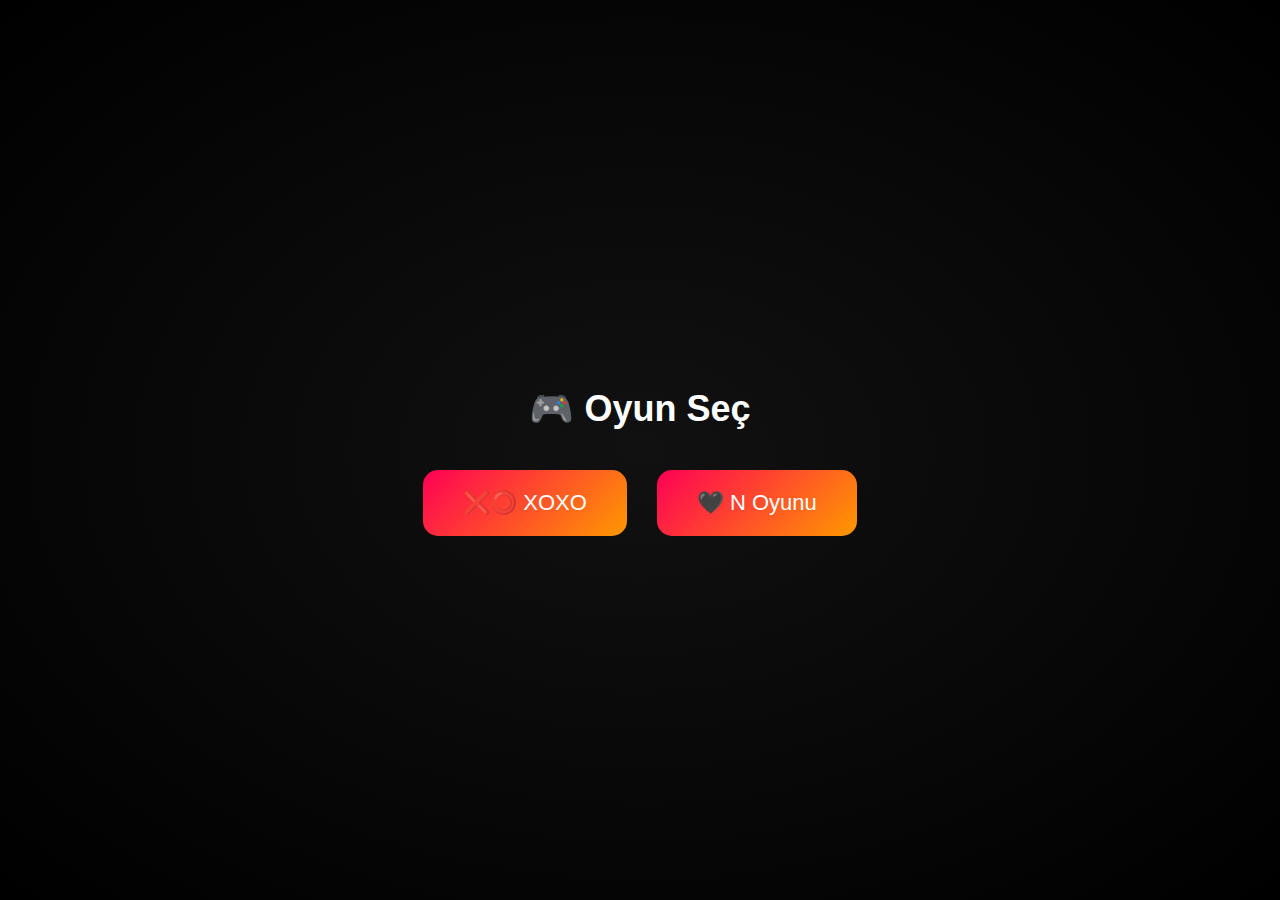
<file: index.html>
<!DOCTYPE html>
<html lang="az">
<head>
  <meta charset="UTF-8">
  <title>Oyun Seç</title>
  <style>
    body {
      margin: 0;
      height: 100vh;
      background: radial-gradient(#111, #000);
      color: white;
      font-family: Arial, sans-serif;
      display: flex;
      flex-direction: column;
      justify-content: center;
      align-items: center;
    }

    h1 {
      margin-bottom: 40px;
      font-size: 36px;
    }

    .menu {
      display: flex;
      gap: 30px;
    }

    .menu button {
      padding: 20px 40px;
      font-size: 22px;
      border: none;
      border-radius: 15px;
      cursor: pointer;
      background: linear-gradient(135deg, #ff0055, #ff9900);
      color: white;
      transition: 0.3s;
    }

    .menu button:hover {
      transform: scale(1.1);
    }
  </style>
</head>
<body>

<h1>🎮 Oyun Seç</h1>

<div class="menu">
  <button onclick="go('game.html')">❌⭕ XOXO</button>
  <button onclick="go('nlove.html')">🖤 N Oyunu</button>
</div>

<script>
  function go(page) {
    window.location.href = page;
  }
</script>

</body>
</html>
</file>
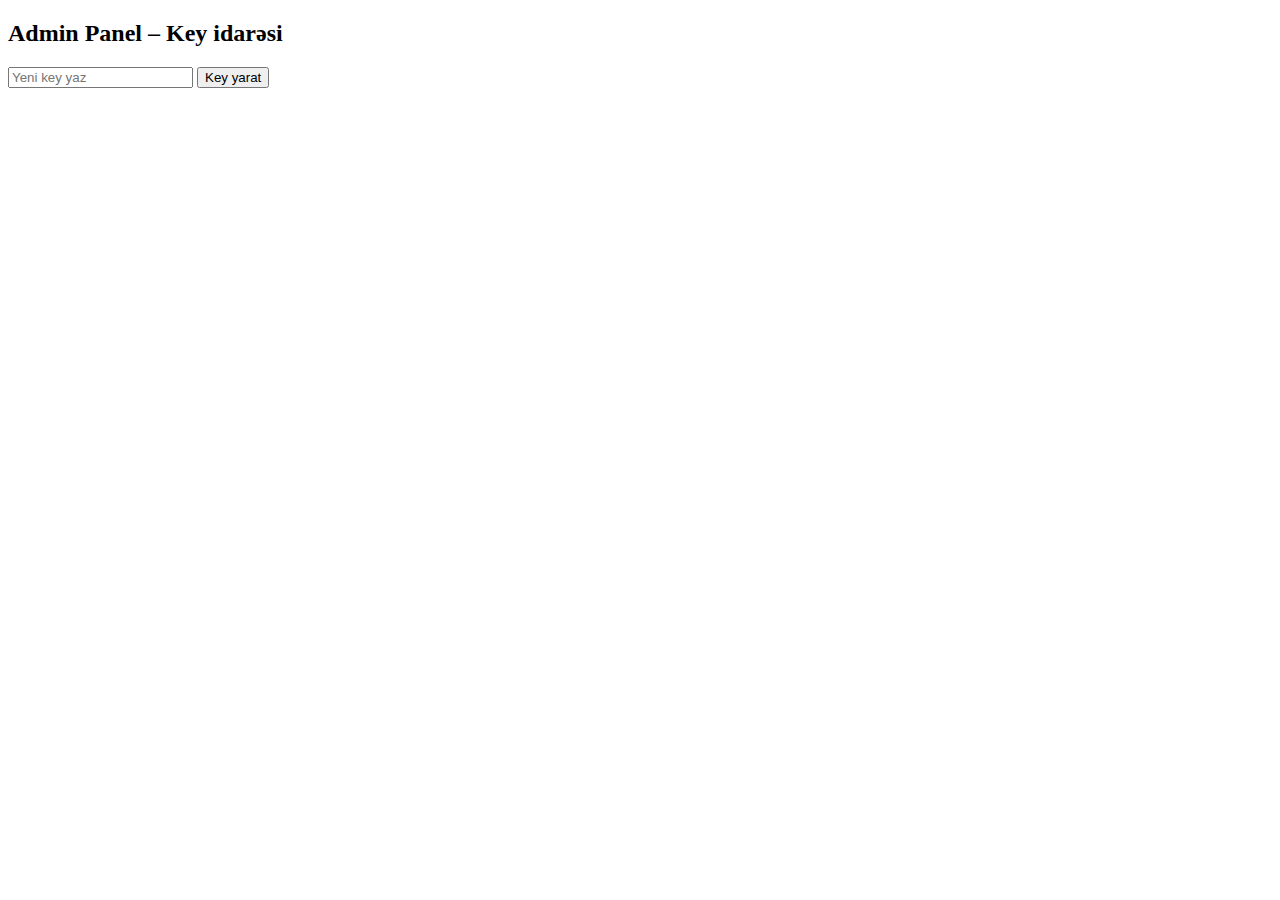
<file: admin.html>
<!DOCTYPE html>
<html lang="az">
<head>
  <meta charset="UTF-8">
  <title>Admin Panel</title>
</head>
<body>

<h2>Admin Panel – Key idarəsi</h2>

<input type="text" id="newKey" placeholder="Yeni key yaz">
<button onclick="addKey()">Key yarat</button>

<ul id="keyList"></ul>

<script src="app.js"></script>
</body>
</html>
</file>
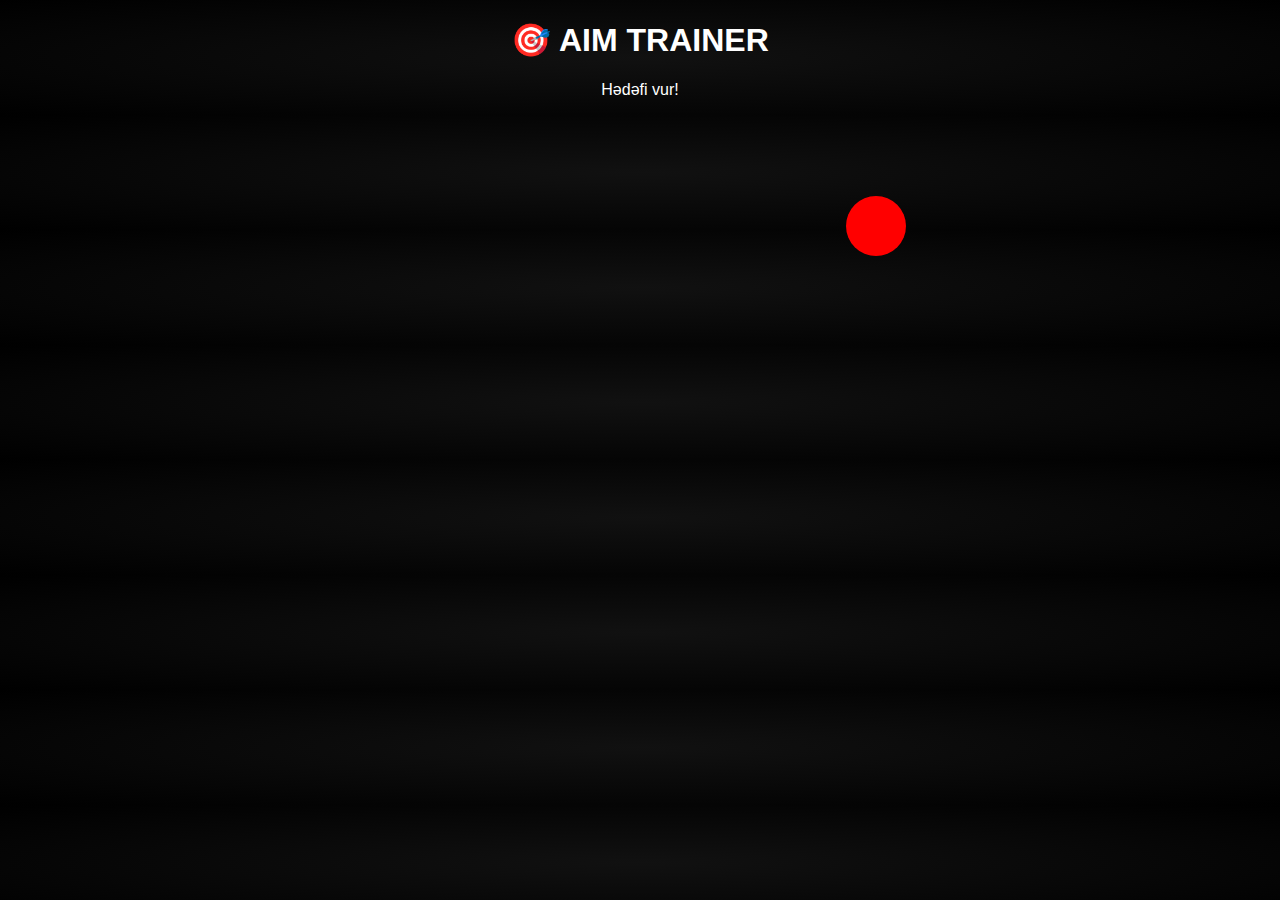
<file: aim.html>
<!DOCTYPE html>
<html>
<head>
  <title>Aim Trainer</title>
  <link rel="stylesheet" href="style.css">
</head>
<body>

<h1>🎯 AIM TRAINER</h1>
<p>Hədəfi vur!</p>

<div id="target"></div>

<script src="aim.js"></script>
</body>
</html>
</file>
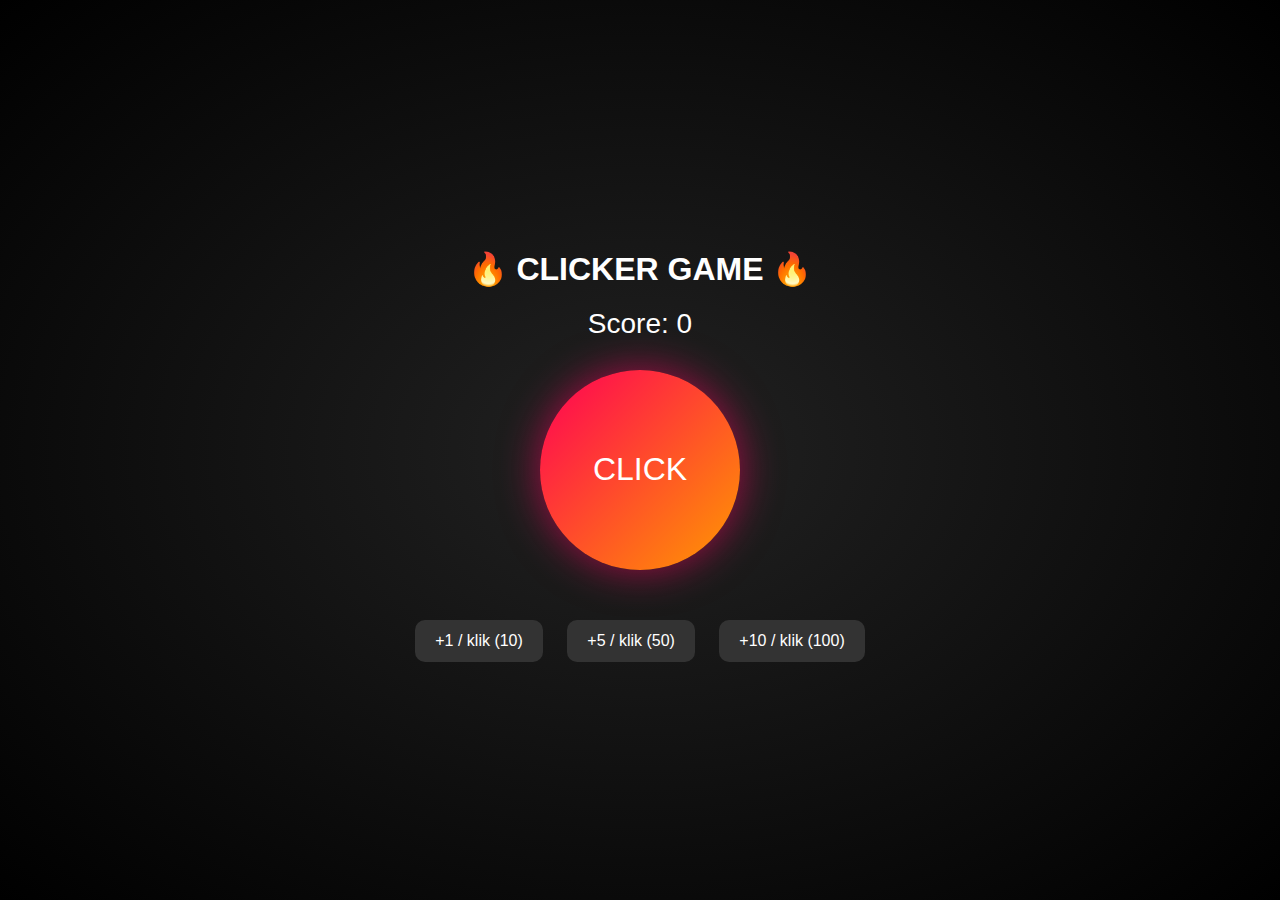
<file: clicker.html>
<!DOCTYPE html>
<html lang="az">
<head>
  <meta charset="UTF-8">
  <title>Clicker Game</title>
  <link rel="stylesheet" href="clicker.css">
</head>
<body>

<h1>🔥 CLICKER GAME 🔥</h1>

<div class="score">
  Score: <span id="score">0</span>
</div>

<button id="clickBtn">CLICK</button>

<div class="upgrades">
  <button onclick="buyUpgrade(1)">+1 / klik (10)</button>
  <button onclick="buyUpgrade(5)">+5 / klik (50)</button>
  <button onclick="buyUpgrade(10)">+10 / klik (100)</button>
</div>

<script src="clicker.js"></script>
</body>
</html>
</file>
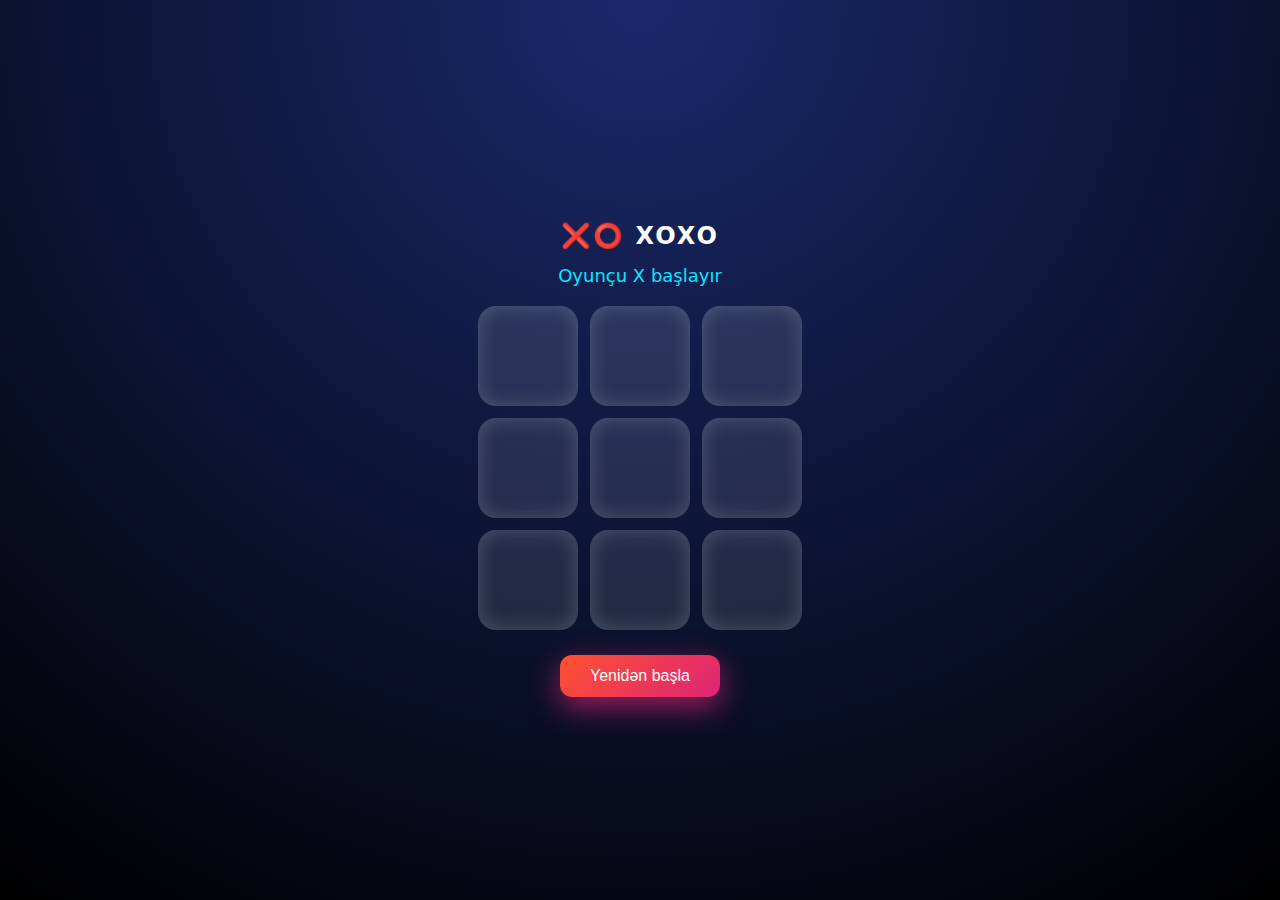
<file: game.html>
<!DOCTYPE html>
<html lang="az">
<head>
<meta charset="UTF-8">
<title>XOXO Game</title>

<style>
  body {
    margin: 0;
    height: 100vh;
    display: flex;
    justify-content: center;
    align-items: center;
    background: radial-gradient(circle at top, #1a2a6c, #000);
    font-family: "Segoe UI", system-ui;
    color: white;
  }

  .container {
    text-align: center;
    animation: fadeIn 1s ease;
  }

  h2 {
    margin-bottom: 15px;
    letter-spacing: 2px;
  }

  .turn {
    margin-bottom: 20px;
    font-size: 18px;
    color: #00eaff;
  }

  .board {
    display: grid;
    grid-template-columns: repeat(3, 100px);
    grid-gap: 12px;
    justify-content: center;
  }

  .cell {
    width: 100px;
    height: 100px;
    background: rgba(255,255,255,0.1);
    border-radius: 18px;
    display: flex;
    justify-content: center;
    align-items: center;
    font-size: 60px;
    cursor: pointer;
    transition: 0.3s;
    box-shadow: inset 0 0 20px rgba(255,255,255,0.2);
  }

  .cell:hover {
    transform: scale(1.07);
    box-shadow: 0 0 25px #00eaff;
  }

  .cell.X { color: #ff4d4d; text-shadow: 0 0 15px #ff4d4d; }
  .cell.O { color: #00eaff; text-shadow: 0 0 15px #00eaff; }

  .win {
    animation: glow 1s infinite alternate;
  }

  button {
    margin-top: 25px;
    padding: 12px 30px;
    border-radius: 12px;
    border: none;
    font-size: 16px;
    cursor: pointer;
    background: linear-gradient(135deg,#ff512f,#dd2476);
    color: white;
    box-shadow: 0 10px 30px rgba(221,36,118,0.7);
    transition: 0.3s;
  }

  button:hover {
    transform: scale(1.05);
  }

  @keyframes glow {
    from { box-shadow: 0 0 15px #fff; }
    to { box-shadow: 0 0 40px #fff; }
  }

  @keyframes fadeIn {
    from { opacity: 0; transform: translateY(40px); }
    to { opacity: 1; transform: translateY(0); }
  }
</style>
</head>

<body>

<div class="container">
  <h2>❌⭕ XOXO</h2>
  <div class="turn" id="turnText">Oyunçu X başlayır</div>

  <div class="board" id="board"></div>

  <button onclick="resetGame()">Yenidən başla</button>
</div>

<script>
  const board = document.getElementById("board");
  const turnText = document.getElementById("turnText");

  let current = "X";
  let cells = Array(9).fill("");
  let gameOver = false;

  const winPatterns = [
    [0,1,2],[3,4,5],[6,7,8],
    [0,3,6],[1,4,7],[2,5,8],
    [0,4,8],[2,4,6]
  ];

  // SOUND EFFECT (Web Audio)
  const audioCtx = new (window.AudioContext || window.webkitAudioContext)();
  function playSound(freq) {
    const osc = audioCtx.createOscillator();
    const gain = audioCtx.createGain();
    osc.connect(gain);
    gain.connect(audioCtx.destination);
    osc.frequency.value = freq;
    gain.gain.value = 0.1;
    osc.start();
    osc.stop(audioCtx.currentTime + 0.15);
  }

  function createBoard() {
    board.innerHTML = "";
    cells.forEach((v,i)=>{
      const cell = document.createElement("div");
      cell.className = "cell";
      cell.onclick = ()=>play(i, cell);
      board.appendChild(cell);
    });
  }

  function play(i, cell) {
    if (cells[i] || gameOver) return;

    cells[i] = current;
    cell.textContent = current;
    cell.classList.add(current);
    playSound(current === "X" ? 300 : 600);

    if (checkWin()) return;

    current = current === "X" ? "O" : "X";
    turnText.textContent = `Oyunçu ${current}-in növbəsi`;
  }

  function checkWin() {
    for (let p of winPatterns) {
      if (p.every(i => cells[i] === current)) {
        p.forEach(i => board.children[i].classList.add("win"));
        turnText.textContent = `🎉 ${current} QAZANDI!`;
        playSound(900);
        gameOver = true;
        return true;
      }
    }

    if (!cells.includes("")) {
      turnText.textContent = "🤝 Heç-heçə!";
      playSound(200);
      gameOver = true;
    }
    return false;
  }

  function resetGame() {
    current = "X";
    cells = Array(9).fill("");
    gameOver = false;
    turnText.textContent = "Oyunçu X başlayır";
    createBoard();
  }

  createBoard();
</script>

</body>
</html>
</file>
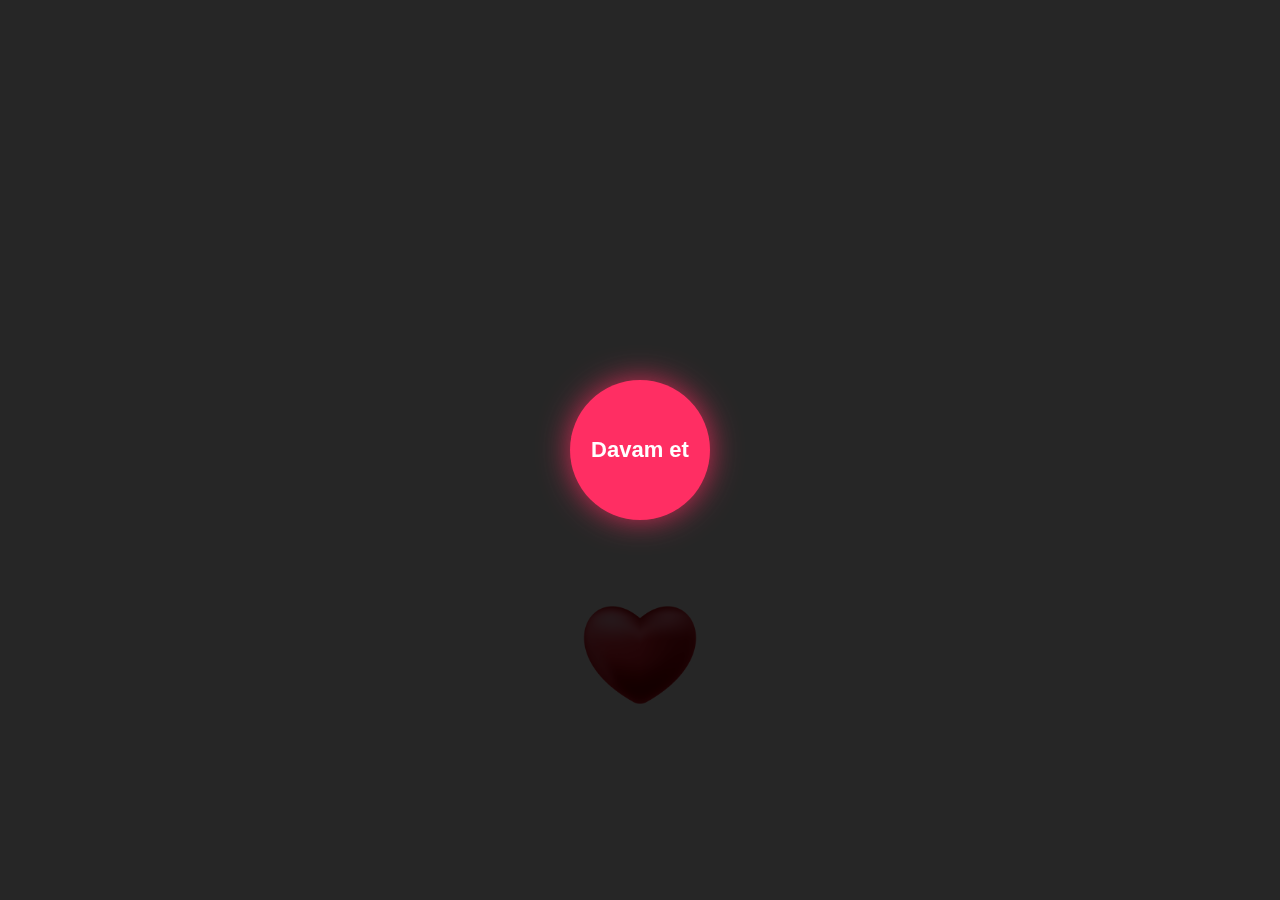
<file: nlove.html>
<!DOCTYPE html>
<html lang="az">
<head>
<meta charset="UTF-8">
<title>N Love</title>
<link rel="stylesheet" href="nlove.css">
</head>

<body>

<!-- DAVAM ET OVERLAY -->
<div id="startOverlay">
    <button id="continueBtn">Davam et</button>
</div>

<!-- ARXA FON MUSİQİ -->
<audio id="bgMusic" src="music.mp3" loop></audio>

<!-- YUXARIDA YIĞILAN SÖZ -->
<div id="topWord"></div>

<!-- OYUN SAHƏSİ -->
<div id="game">
    <img id="heart" src="heart.png" draggable="false">
</div>

<!-- PARTİCLE CANVAS -->
<canvas id="particles"></canvas>

<!-- QAZANMA EKRANI -->
<div id="endScreen">
    <div id="loveText">SƏNİ SEVİRƏM 🖤</div>
    <div id="endButtons">
        <button onclick="restartGame()">Yenidən oyna</button>
        <button onclick="closeGame()">Çıx</button>
    </div>
</div>

<!-- UDUZMA EKRANI -->
<div id="loseScreen">
    <div id="loseText">Uduzdun 💔</div>
    <div id="endButtons">
        <button onclick="restartGame()">Yenidən oyna</button>
        <button onclick="closeGame()">Çıx</button>
    </div>
</div>

<script src="nlove.js"></script>
</body>
</html>
</file>
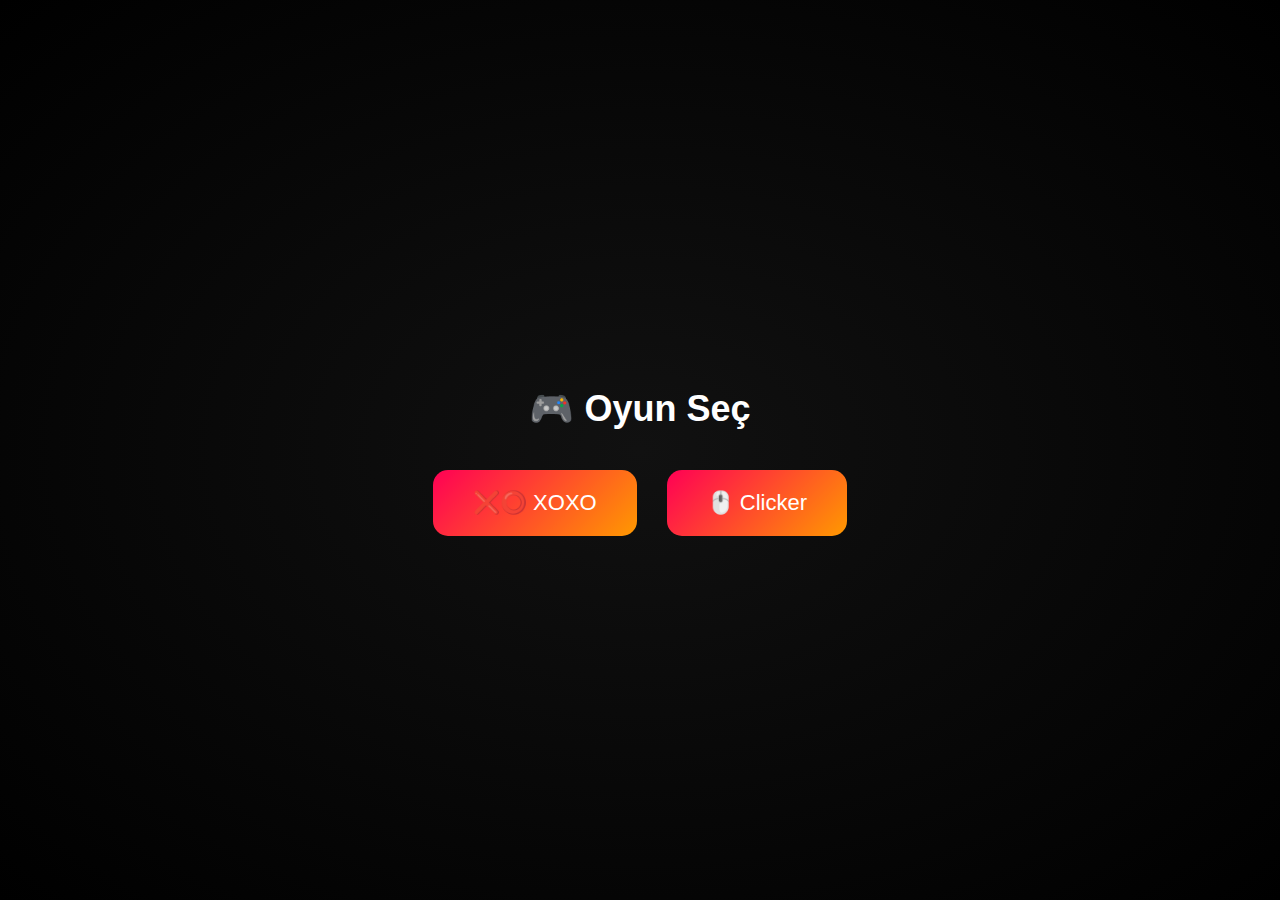
<file: select.html>
<!DOCTYPE html>
<html lang="az">
<head>
  <meta charset="UTF-8">
  <title>Oyun Seç</title>
  <style>
    body {
      margin: 0;
      height: 100vh;
      background: radial-gradient(#111, #000);
      color: white;
      font-family: Arial, sans-serif;
      display: flex;
      flex-direction: column;
      justify-content: center;
      align-items: center;
    }

    h1 {
      margin-bottom: 40px;
      font-size: 36px;
    }

    .menu {
      display: flex;
      gap: 30px;
    }

    .menu button {
      padding: 20px 40px;
      font-size: 22px;
      border: none;
      border-radius: 15px;
      cursor: pointer;
      background: linear-gradient(135deg, #ff0055, #ff9900);
      color: white;
      transition: 0.3s;
    }

    .menu button:hover {
      transform: scale(1.1);
    }
  </style>
</head>
<body>

<h1>🎮 Oyun Seç</h1>

<div class="menu">
  <button onclick="go('game.html')">❌⭕ XOXO</button>
  <button onclick="go('nlove.html')">🖱️ Clicker</button>
</div>

<script>
  function go(page) {
    window.location.href = page;
  }
</script>

</body>
</html>
</file>
<file: style.css>
body {
  margin: 0;
  font-family: Arial, sans-serif;
  background: radial-gradient(#111, #000);
  color: white;
  text-align: center;
}

.title {
  margin-top: 50px;
  font-size: 40px;
}

.menu {
  margin-top: 60px;
}

.menu button {
  padding: 20px 40px;
  font-size: 22px;
  margin: 20px;
  border: none;
  border-radius: 12px;
  cursor: pointer;
  background: linear-gradient(135deg, #ff0055, #ff6600);
  color: white;
  transition: 0.3s;
}

.menu button:hover {
  transform: scale(1.1);
}

.continue {
  margin-top: 50px;
}

.continue-btn {
  width: 120px;
  height: 120px;
  border-radius: 50%;
  background: red;
  color: white;
  font-size: 20px;
  border: none;
  cursor: pointer;
  animation: pulse 1.5s infinite;
}

.hidden {
  display: none;
}

@keyframes pulse {
  0% { box-shadow: 0 0 0 red; }
  70% { box-shadow: 0 0 40px red; }
  100% { box-shadow: 0 0 0 red; }
}
#target {
  width: 60px;
  height: 60px;
  background: red;
  border-radius: 50%;
  position: absolute;
  cursor: crosshair;
}
</file>
<file: clicker.css>
body {
  margin: 0;
  height: 100vh;
  background: radial-gradient(#222, #000);
  color: white;
  font-family: Arial, sans-serif;
  display: flex;
  flex-direction: column;
  justify-content: center;
  align-items: center;
}

h1 {
  margin-bottom: 20px;
}

.score {
  font-size: 28px;
  margin-bottom: 30px;
}

#clickBtn {
  width: 200px;
  height: 200px;
  border-radius: 50%;
  border: none;
  font-size: 32px;
  cursor: pointer;
  background: linear-gradient(135deg, #ff0055, #ff9900);
  color: white;
  box-shadow: 0 0 40px rgba(255,0,100,0.6);
  transition: transform 0.1s;
}

#clickBtn:active {
  transform: scale(0.9);
}

.upgrades {
  margin-top: 40px;
}

.upgrades button {
  margin: 10px;
  padding: 12px 20px;
  font-size: 16px;
  border: none;
  border-radius: 10px;
  cursor: pointer;
  background: #333;
  color: white;
}

.upgrades button:hover {
  background: #555;
}
</file>
<file: nlove.css>
html,body{
    margin:0;
    padding:0;
    overflow:hidden;
    font-family:Arial,Helvetica,sans-serif;
}

/* ARXA FON */
#bg{
    position:fixed;
    inset:0;
    z-index:-10;
    background:
        linear-gradient(rgba(0,0,0,.4),rgba(0,0,0,.7)),
        url("background.jpg") center/cover no-repeat;
}

/* DAVAM ET */
#startOverlay{
    position:fixed;
    inset:0;
    background:rgba(0,0,0,.85);
    display:flex;
    justify-content:center;
    align-items:center;
    z-index:100;
}

#continueBtn{
    width:140px;
    height:140px;
    border-radius:50%;
    border:none;
    background:#ff2e63;
    color:white;
    font-size:22px;
    font-weight:bold;
    cursor:pointer;
    box-shadow:0 0 30px rgba(255,46,99,.8);
    animation:pulse 1.5s infinite;
}

@keyframes pulse{
    0%{transform:scale(1)}
    50%{transform:scale(1.12)}
    100%{transform:scale(1)}
}

/* TOP WORD */
#topWord{
    position:fixed;
    top:20px;
    width:100%;
    text-align:center;
    font-size:64px;
    letter-spacing:14px;
    color:#ff4fd8;
    text-shadow:0 0 15px #ff4fd8,0 0 40px #ff4fd8;
    z-index:10;
}

#game{
    width:100vw;
    height:100vh;
    position:relative;
}

/* HEART */
#heart{
    position:absolute;
    bottom:180px;
    width:130px;
    left:50%;
    transform:translateX(-50%);
    touch-action:none;
}

/* LETTER */
.letter{
    position:absolute;
    font-size:56px;
    font-weight:900;
    color:white;
    text-shadow:0 0 12px #ff4fd8,0 0 30px #ff4fd8;
    animation:fall linear;
}

@keyframes fall{
    from{transform:translateY(-100px)}
    to{transform:translateY(110vh)}
}

/* CANVAS */
canvas{
    position:fixed;
    inset:0;
    pointer-events:none;
}

/* WIN / LOSE */
#endScreen,#loseScreen{
    position:fixed;
    inset:0;
    background:rgba(0,0,0,.8);
    display:none;
    flex-direction:column;
    justify-content:center;
    align-items:center;
    z-index:50;
}

#loveText,#loseText{
    font-size:64px;
    color:#fff;
    margin-bottom:30px;
    text-shadow:0 0 15px #ff4fd8,0 0 40px #ff4fd8;
    animation:pulse 1.5s infinite;
}

#endButtons button{
    font-size:20px;
    padding:12px 30px;
    margin:10px;
    border:none;
    border-radius:30px;
    cursor:pointer;
    background:#ff4fd8;
    color:#000;
    font-weight:bold;
}
</file>
